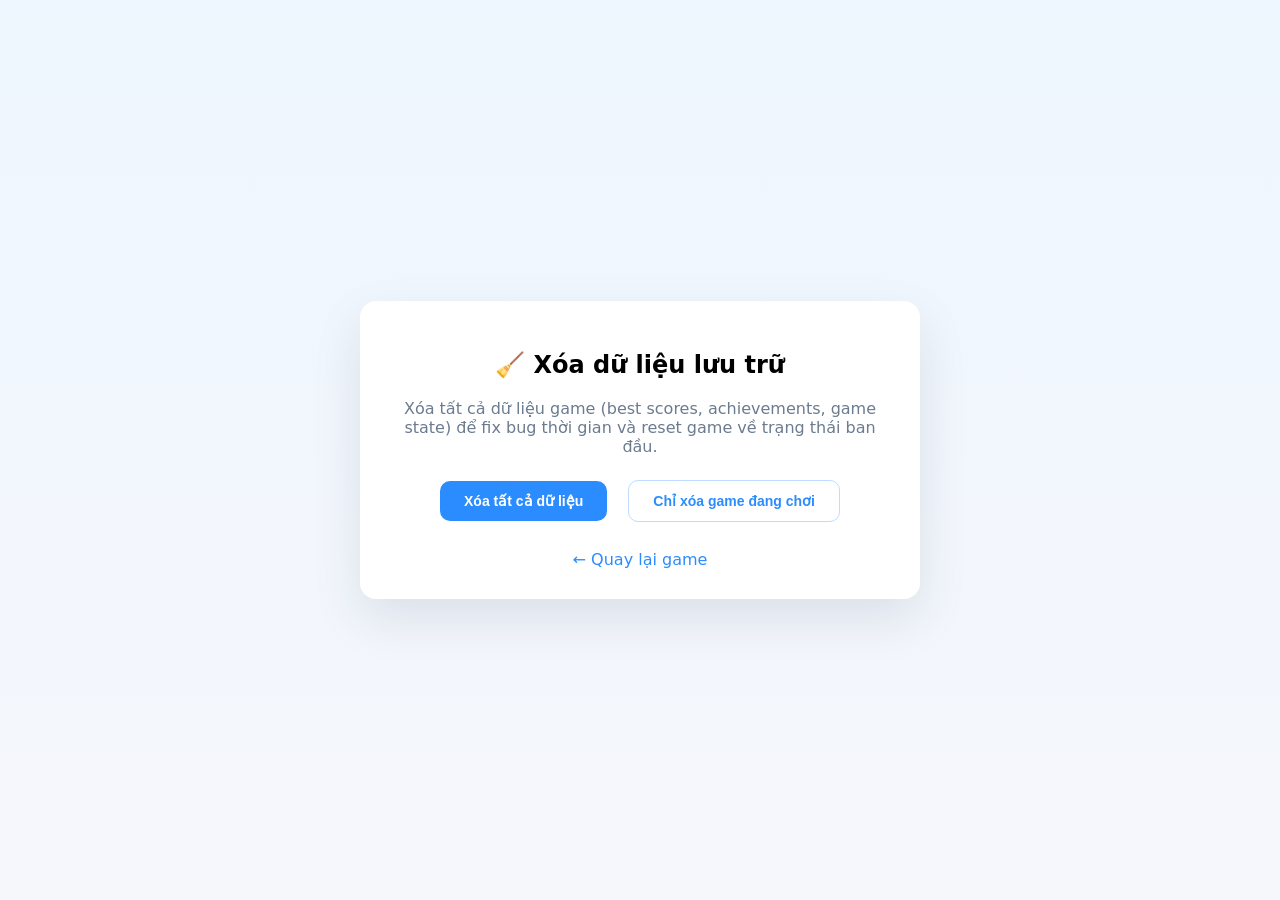
<file: Cache cleaner.html>
<!DOCTYPE html>
<html>
<head>
    <title>Clear Storage - Tam Thái Tử</title>
    <style>
        body {
            font-family: Inter, system-ui;
            display: flex;
            align-items: center;
            justify-content: center;
            min-height: 100vh;
            background: linear-gradient(180deg,#eef6ff 0%, #f5f7fb 100%);
            margin: 0;
        }
        .box {
            background: white;
            padding: 30px;
            border-radius: 16px;
            box-shadow: 0 20px 50px rgba(15,30,60,0.1);
            text-align: center;
            max-width: 500px;
        }
        button {
            padding: 12px 24px;
            border-radius: 10px;
            border: 0;
            background: #2b8cff;
            color: white;
            cursor: pointer;
            font-weight: 700;
            font-size: 14px;
            margin: 8px;
        }
        button:hover {
            background: #1f6ed6;
        }
        .ghost {
            background: transparent;
            border: 1px solid rgba(43,140,255,0.3);
            color: #2b8cff;
        }
        #status {
            margin-top: 20px;
            padding: 12px;
            border-radius: 8px;
            background: #f7fbff;
            display: none;
        }
        .success { background: #d4edda !important; color: #155724; }
    </style>
</head>
<body>
    <div class="box">
        <h2>🧹 Xóa dữ liệu lưu trữ</h2>
        <p style="color: #6b7b90; margin: 16px 0;">
            Xóa tất cả dữ liệu game (best scores, achievements, game state) để fix bug thời gian và reset game về trạng thái ban đầu.
        </p>
        <button onclick="clearAll()">Xóa tất cả dữ liệu</button>
        <button class="ghost" onclick="clearGameStateOnly()">Chỉ xóa game đang chơi</button>
        <div id="status"></div>
        <div style="margin-top: 20px;">
            <a href="index.html" style="color: #2b8cff; text-decoration: none;">← Quay lại game</a>
        </div>
    </div>

    <script>
        function showStatus(msg, success = true) {
            const status = document.getElementById('status');
            status.textContent = msg;
            status.style.display = 'block';
            if (success) status.classList.add('success');
            else status.classList.remove('success');
        }

        function clearAll() {
            if (!confirm('Bạn chắc chắn muốn xóa TẤT CẢ dữ liệu (bao gồm achievements, best scores)?')) return;
            
            localStorage.clear();
            showStatus('✅ Đã xóa tất cả dữ liệu! Refresh trang hoặc quay lại game để bắt đầu mới.');
        }

        function clearGameStateOnly() {
            if (!confirm('Xóa game đang chơi? (Giữ nguyên achievements và best scores)')) return;
            
            localStorage.removeItem('hanoi_game_state_v3');
            localStorage.removeItem('hanoi_seen_greeting');
            showStatus('✅ Đã xóa game state! Quay lại game để bắt đầu lại.');
        }
    </script>
</body>
</html>
</file>
